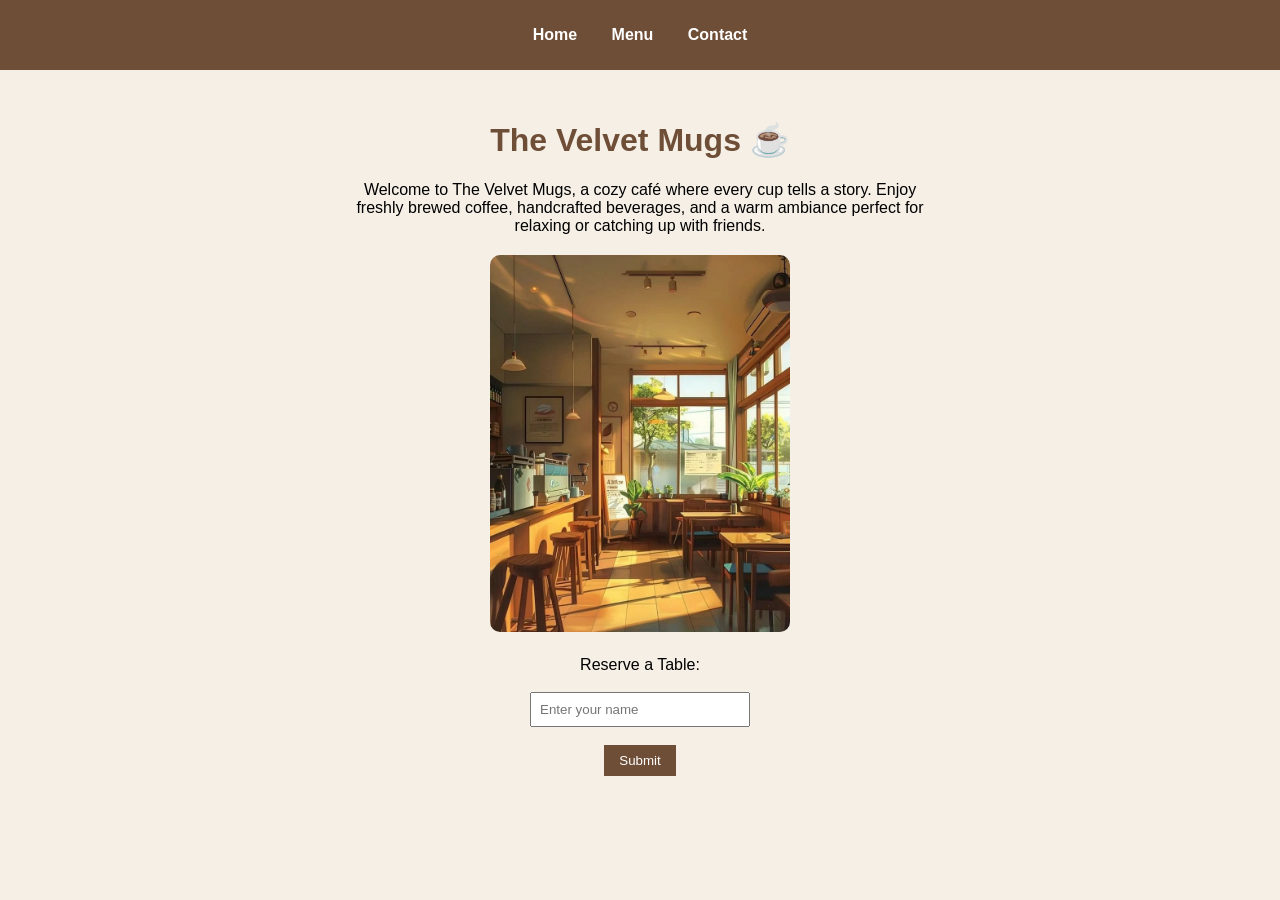
<file: L1 task1/index.html>
<!DOCTYPE html>
<html lang="en">
<head>
    <meta charset="UTF-8">
    <title>The Velvet Mugs</title>
    <link rel="stylesheet" href="style.css">
</head>
<body>

    <!-- Navigation Menu -->
    <nav>
        <ul>
            <li><a href="#">Home</a></li>
            <li><a href="#">Menu</a></li>
            <li><a href="#">Contact</a></li>
        </ul>
    </nav>

    <!-- Main Content -->
    <div class="container">
        <h1>The Velvet Mugs ☕</h1>

        <p>
            Welcome to The Velvet Mugs, a cozy café where every cup tells a story.
            Enjoy freshly brewed coffee, handcrafted beverages, and a warm
            ambiance perfect for relaxing or catching up with friends.
        </p>

        <img src="cafe.jpg.jpeg"
             alt="Cafe Image">

        <!-- Simple Form -->
        <form>
            <label for="name">Reserve a Table:</label><br><br>
            <input type="text" id="name" placeholder="Enter your name">
            <br><br>
            <button type="submit">Submit</button>
        </form>
    </div>

</body>
</html>
</file>
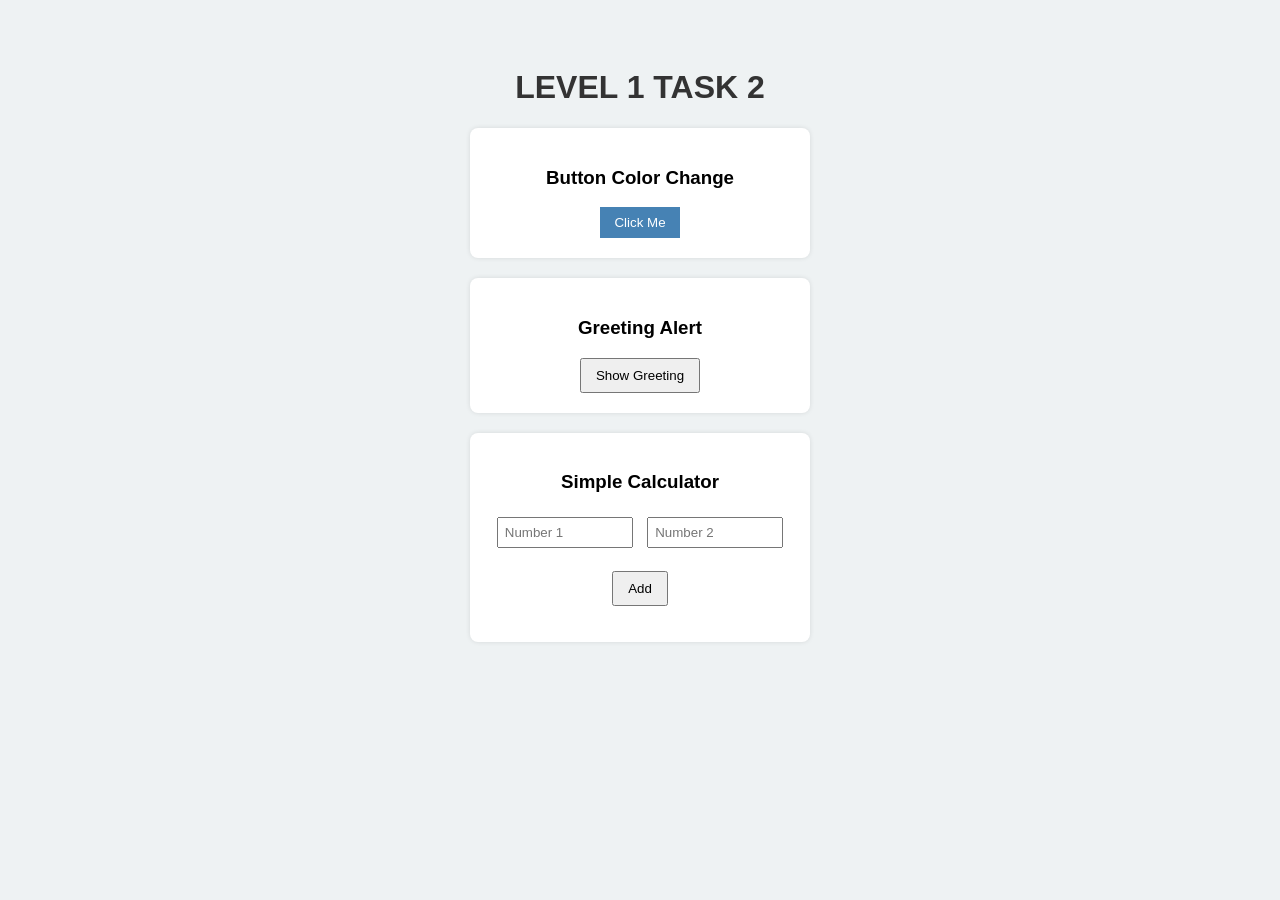
<file: L1 task2/index.html>
<!DOCTYPE html>
<html lang="en">
<head>
    <meta charset="UTF-8">
    <title>LEVEL 1 TASK 2</title>
    <link rel="stylesheet" href="style.css">
</head>
<body>

    <h1>LEVEL 1 TASK 2</h1>

    <!-- Button Color Change -->
    <section>
        <h3>Button Color Change</h3>
        <button id="colorBtn">Click Me</button>
    </section>

    <!-- Greeting Alert -->
    <section>
        <h3>Greeting Alert</h3>
        <button id="greetBtn">Show Greeting</button>
    </section>

    <!-- Calculator -->
    <section>
        <h3>Simple Calculator</h3>
        <input type="number" id="num1" placeholder="Number 1">
        <input type="number" id="num2" placeholder="Number 2">
        <br><br>
        <button id="addBtn">Add</button>
        <p id="result"></p>
    </section>

    <script src="script.js"></script>
</body>
</html>
</file>
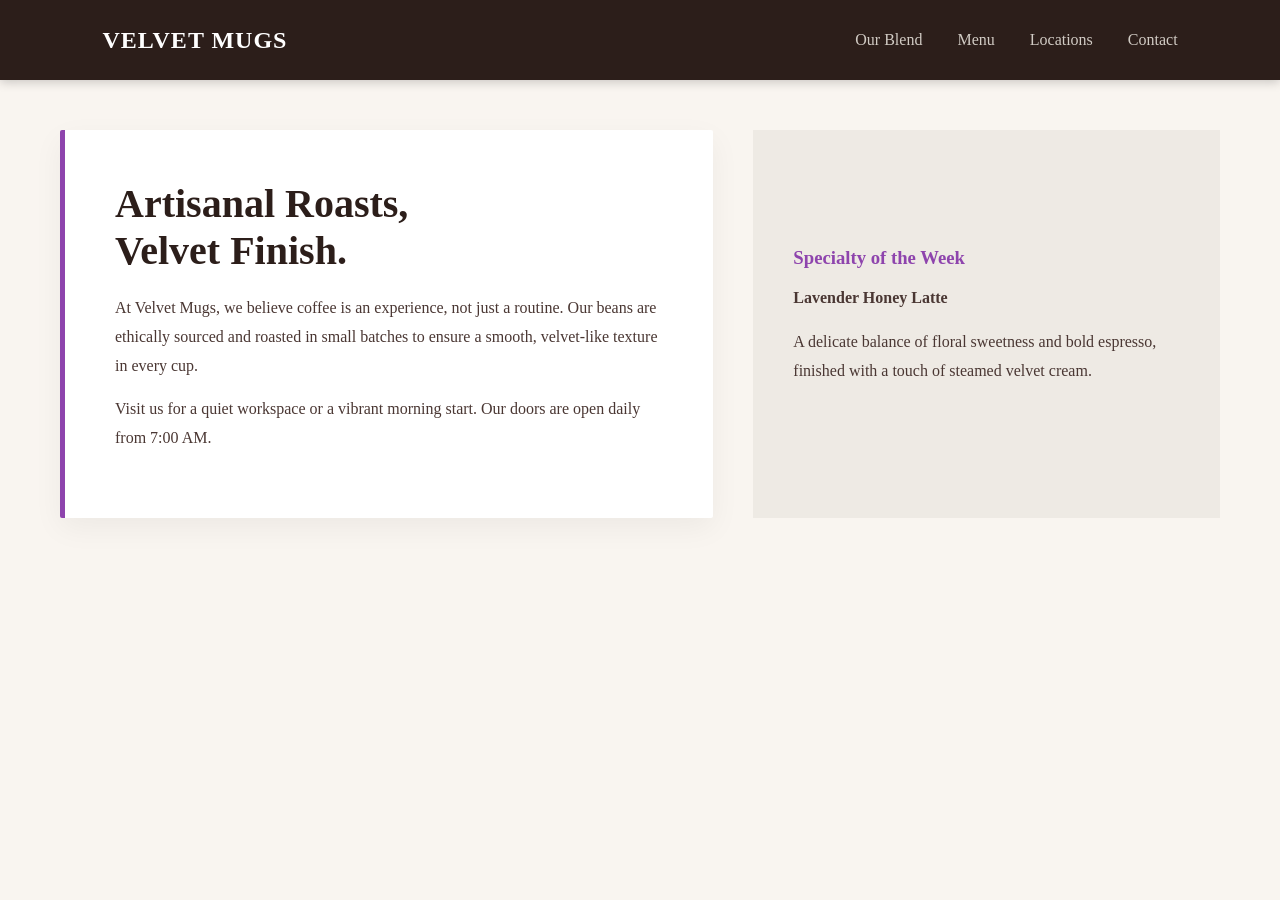
<file: L2 task 2/index.html>
<!DOCTYPE html>
<html lang="en">
<head>
    <meta charset="UTF-8">
    <meta name="viewport" content="width=device-width, initial-scale=1.0">
    <title>Velvet Mugs | Artisanal Coffee</title>
    <style>
        :root {
            --coffee-dark: #2c1e1a; /* Deep Espresso */
            --velvet-accent: #8e44ad; /* Velvet Purple */
            --cream: #f9f5f0;
            --text-main: #4a3733;
        }

        * {
            margin: 0;
            padding: 0;
            box-sizing: border-box;
            font-family: 'Georgia', serif;
        }

        body {
            background-color: var(--cream);
            color: var(--text-main);
        }

        /* --- Navigation --- */
        .navbar {
            background: var(--coffee-dark);
            height: 80px;
            display: flex;
            justify-content: space-between;
            align-items: center;
            padding: 0 8%;
            position: sticky;
            top: 0;
            z-index: 1000;
            box-shadow: 0 2px 10px rgba(0,0,0,0.2);
        }

        .logo {
            color: white;
            font-size: 1.5rem;
            letter-spacing: 1px;
            text-transform: uppercase;
        }

        .nav-links {
            display: flex;
            list-style: none;
            gap: 35px;
        }

        .nav-links a {
            color: #d1cbc4;
            text-decoration: none;
            font-size: 1rem;
            transition: 0.3s;
        }

        .nav-links a:hover {
            color: var(--velvet-accent);
        }

        /* --- Hamburger Icon --- */
        .hamburger {
            display: none; /* Hidden on Desktop */
            flex-direction: column;
            cursor: pointer;
            gap: 6px;
            background: none;
            border: none;
        }

        .hamburger span {
            width: 28px;
            height: 2px;
            background-color: white;
            transition: 0.4s;
        }

        /* --- Layout --- */
        .hero-section {
            max-width: 1200px;
            margin: 50px auto;
            padding: 0 20px;
            display: grid;
            grid-template-columns: 7fr 5fr; /* Desktop Grid */
            gap: 40px;
        }

        .main-card {
            background: white;
            padding: 50px;
            border-radius: 2px;
            border-left: 5px solid var(--velvet-accent);
            box-shadow: 0 10px 30px rgba(0,0,0,0.05);
        }

        .side-card {
            background: #eeeae4;
            padding: 40px;
            display: flex;
            flex-direction: column;
            justify-content: center;
        }

        h1 { font-size: 2.5rem; margin-bottom: 20px; color: var(--coffee-dark); }
        h3 { color: var(--velvet-accent); margin-bottom: 15px; }
        p { line-height: 1.8; margin-bottom: 15px; }

        /* --- Responsive Logic (Media Queries) --- */
        @media (max-width: 850px) {
            .hero-section {
                grid-template-columns: 1fr; /* Stack layout on mobile */
                margin: 20px auto;
            }

            .hamburger {
                display: flex; /* Show hamburger on mobile */
            }

            .nav-links {
                position: absolute;
                top: 80px;
                left: 0;
                width: 100%;
                background: var(--coffee-dark);
                flex-direction: column;
                align-items: center;
                padding: 40px 0;
                /* Hidden state */
                opacity: 0;
                pointer-events: none;
                transform: translateY(-10px);
                transition: 0.4s;
            }

            /* Active state for the menu */
            .nav-links.is-active {
                opacity: 1;
                pointer-events: auto;
                transform: translateY(0);
            }
        }
    </style>
</head>
<body>

    <nav class="navbar">
        <div class="logo"><strong>Velvet Mugs</strong></div>
        
        <button class="hamburger" id="nav-toggle">
            <span></span>
            <span></span>
            <span></span>
        </button>

        <ul class="nav-links" id="nav-menu">
            <li><a href="#">Our Blend</a></li>
            <li><a href="#">Menu</a></li>
            <li><a href="#">Locations</a></li>
            <li><a href="#">Contact</a></li>
        </ul>
    </nav>

    <div class="hero-section">
        <main class="main-card">
            <h1>Artisanal Roasts, <br>Velvet Finish.</h1>
            <p>At Velvet Mugs, we believe coffee is an experience, not just a routine. Our beans are ethically sourced and roasted in small batches to ensure a smooth, velvet-like texture in every cup.</p>
            <p>Visit us for a quiet workspace or a vibrant morning start. Our doors are open daily from 7:00 AM.</p>
        </main>

        <aside class="side-card">
            <h3>Specialty of the Week</h3>
            <p><strong>Lavender Honey Latte</strong></p>
            <p>A delicate balance of floral sweetness and bold espresso, finished with a touch of steamed velvet cream.</p>
        </aside>
    </div>

    <script>
        const navToggle = document.getElementById('nav-toggle');
        const navMenu = document.getElementById('nav-menu');

        // Toggle the 'is-active' class on click
        navToggle.addEventListener('click', () => {
            navMenu.classList.toggle('is-active');
        });
    </script>

</body>
</html>
</file>
<file: L1 task1/style.css>
body {
    font-family: Arial, sans-serif;
    background-color: #f5efe6;
    margin: 0;
    padding: 0;
}

/* Navigation Styling */
nav {
    background-color: #6f4e37;
    padding: 10px;
}

nav ul {
    list-style-type: none;
    text-align: center;
    padding: 0;
}

nav ul li {
    display: inline;
    margin: 0 15px;
}

nav ul li a {
    color: white;
    text-decoration: none;
    font-weight: bold;
}

/* Main Content */
.container {
    text-align: center;
    padding: 30px;
}

h1 {
    color: #6f4e37;
}

p {
    font-size: 16px;
    max-width: 600px;
    margin: auto;
}

/* Image */
img {
    width: 300px;
    margin: 20px 0;
    border-radius: 10px;
}

/* Form */
input {
    padding: 8px;
    width: 200px;
}

button {
    padding: 8px 15px;
    background-color: #6f4e37;
    color: white;
    border: none;
    cursor: pointer;
}

button:hover {
    background-color: #5a3e2b;
}
</file>
<file: L1 task2/style.css>
body {
    font-family: Arial, sans-serif;
    background-color: #eef2f3;
    text-align: center;
    padding: 40px;
}

h1 {
    color: #333;
}

section {
    background-color: white;
    margin: 20px auto;
    padding: 20px;
    width: 300px;
    border-radius: 8px;
    box-shadow: 0 0 5px rgba(0,0,0,0.1);
}

button {
    padding: 8px 14px;
    cursor: pointer;
}

#colorBtn {
    background-color: steelblue;
    color: white;
    border: none;
}

input {
    padding: 6px;
    width: 120px;
    margin: 5px;
}
</file>
